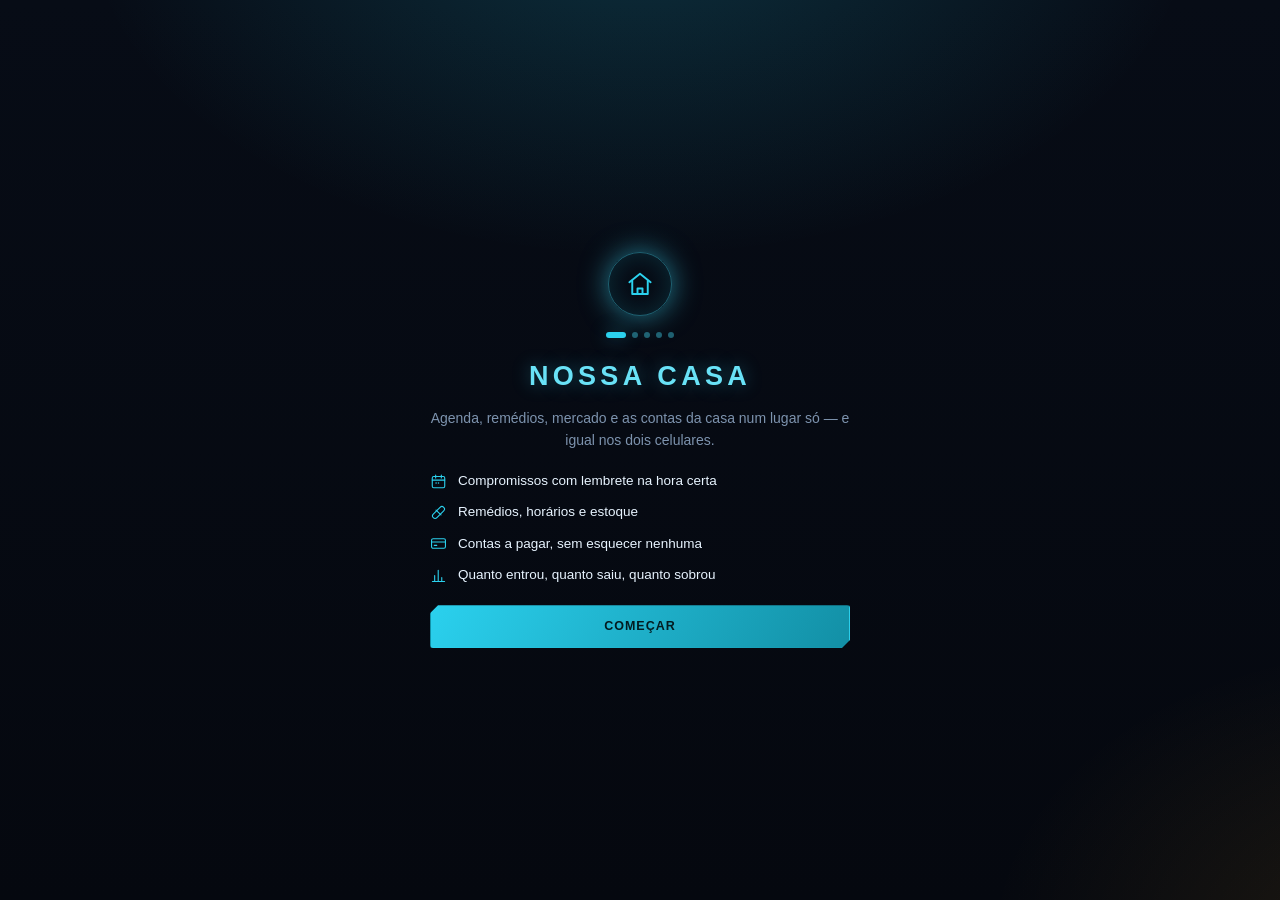
<file: index.html>
<!doctype html>
<html lang="pt-BR">
<head>
  <meta charset="utf-8">
  <meta name="viewport" content="width=device-width, initial-scale=1, viewport-fit=cover">
  <title>Nossa Casa</title>
  <meta name="description" content="Agenda, farmácia, mercado e controle financeiro da casa — offline e sem custo.">
  <meta name="theme-color" content="#05080f">
  <link rel="manifest" href="manifest.webmanifest">
  <link rel="icon" href="assets/icons/favicon-32.png" sizes="32x32">
  <link rel="apple-touch-icon" href="assets/icons/apple-touch-icon.png">
  <meta name="apple-mobile-web-app-capable" content="yes">
  <meta name="apple-mobile-web-app-status-bar-style" content="black-translucent">
  <meta name="apple-mobile-web-app-title" content="Nossa Casa">
  <meta name="mobile-web-app-capable" content="yes">
  <link rel="stylesheet" href="css/styles.css">
</head>
<body>
  <div id="faixa-notificacao" class="faixa" hidden>
    <span>Quer ser avisado de contas, compromissos e remédios na hora certa?</span>
    <div class="faixa__acoes">
      <button class="botao botao--pequeno botao--claro" data-ativar>Ativar</button>
      <button class="botao-icone botao-icone--claro" data-dispensar aria-label="Agora não">✕</button>
    </div>
  </div>

  <header class="cabecalho">
    <div class="cabecalho__marca">
      <span class="marca-reator"><img src="assets/icons/icon-192.png" alt="" width="30" height="30"></span>
      <div>
        <strong>Nossa Casa</strong>
        <span id="titulo-tela">Início</span>
      </div>
    </div>
    <div class="cabecalho__acoes">
      <span id="selo-nuvem" class="selo-nuvem" hidden title="Sincronizado"></span>
      <button id="sino" class="botao-icone" aria-label="Avisos">
        <svg class="icone" viewBox="0 0 24 24" width="21" height="21" aria-hidden="true" fill="none"
          stroke="currentColor" stroke-width="1.55" stroke-linecap="round" stroke-linejoin="round">
          <path d="M6.2 9.6a5.8 5.8 0 0 1 11.6 0c0 4.8 1.9 5.8 1.9 5.8H4.3s1.9-1 1.9-5.8Z"/>
          <path d="M10.1 19.4a2 2 0 0 0 3.8 0"/>
        </svg>
        <span id="sino-contador" class="sino__contador" hidden>0</span>
      </button>
      <button id="botao-config" class="botao-icone" aria-label="Ajustes">
        <svg class="icone" viewBox="0 0 24 24" width="21" height="21" aria-hidden="true" fill="none"
          stroke="currentColor" stroke-width="1.55" stroke-linecap="round" stroke-linejoin="round">
          <path d="M4 7.2h4.6M13.4 7.2H20M4 16.8h6.6M15.4 16.8H20"/>
          <circle cx="11" cy="7.2" r="2.4"/><circle cx="13" cy="16.8" r="2.4"/>
        </svg>
      </button>
    </div>
  </header>

  <main id="conteudo" class="conteudo"></main>

  <nav id="menu" class="menu" aria-label="Navegação principal"></nav>

  <div id="avisos" class="avisos" aria-live="polite"></div>

  <noscript>
    <p style="padding:24px;text-align:center">Este aplicativo precisa de JavaScript ativado para funcionar.</p>
  </noscript>

  <script type="module" src="js/app.js"></script>
</body>
</html>
</file>
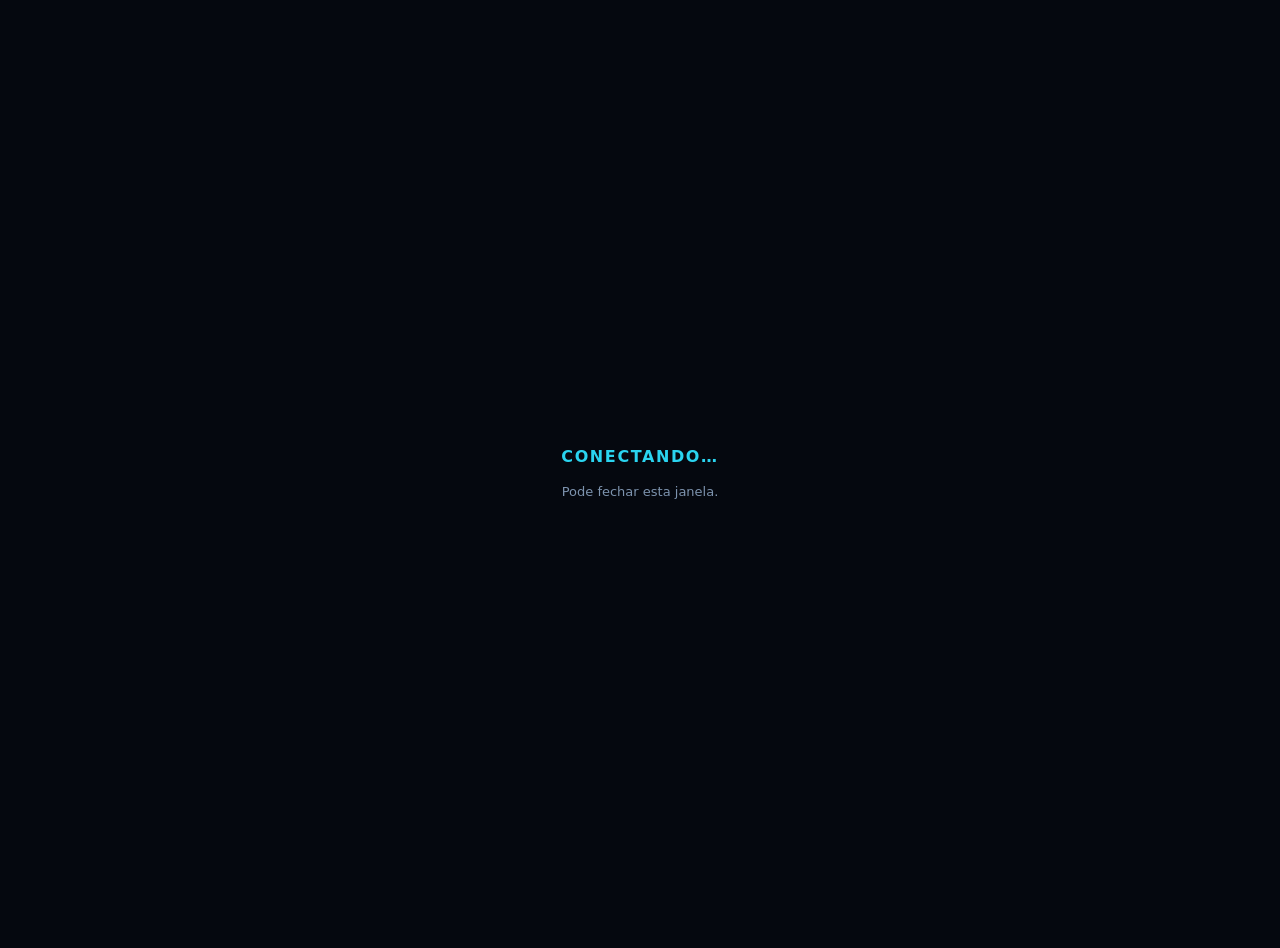
<file: oauth.html>
<!doctype html>
<html lang="pt-BR">
<head>
  <meta charset="utf-8">
  <title>Conectando ao Google…</title>
  <meta name="viewport" content="width=device-width, initial-scale=1">
  <style>
    body { margin:0; min-height:100vh; display:grid; place-items:center; background:#05080f;
           color:#e8f4ff; font:15px/1.5 "Segoe UI", system-ui, sans-serif; text-align:center; padding:24px; }
    p { color:#7d93ae; font-size:13px; }
  </style>
</head>
<body>
  <div>
    <h1 style="font-size:16px;letter-spacing:.1em;text-transform:uppercase;color:#2ad4f0">Conectando…</h1>
    <p id="recado">Pode fechar esta janela.</p>
  </div>
  <script>
    // Página só de passagem: o Google devolve o token aqui, ela entrega para o
    // app que abriu a janela e se fecha.
    (function () {
      var h = new URLSearchParams(location.hash.replace(/^#/, ''));
      var q = new URLSearchParams(location.search);
      var resposta = {
        tipo: 'google-oauth',
        access_token: h.get('access_token'),
        expires_in: h.get('expires_in'),
        state: h.get('state') || q.get('state'),
        error: h.get('error') || q.get('error')
      };
      if (resposta.error) {
        document.getElementById('recado').textContent =
          resposta.error === 'access_denied'
            ? 'Você cancelou a autorização. Pode fechar esta janela.'
            : 'Não deu certo: ' + resposta.error;
      }
      try { if (window.opener) window.opener.postMessage(resposta, location.origin); } catch (e) {}
      if (!resposta.error) setTimeout(function () { window.close(); }, 300);
    })();
  </script>
</body>
</html>
</file>
<file: css/styles.css>
/* ==========================================================================
   NOSSA CASA — Interface HUD estilo reator de arco.
   Escuro por padrão, vidro translúcido, brilho ciano e dourado.
   ========================================================================== */

:root {
  /* Tema escuro = padrão (o visual "de verdade" do app) */
  --matiz: 189;               /* ciano do reator — trocável nos Ajustes */
  --fundo-0: #05080f;
  --fundo-1: #070c16;
  --vidro: rgba(13, 22, 38, .66);
  --vidro-2: rgba(20, 32, 52, .58);
  --cor-fundo: var(--fundo-0);
  --cor-superficie: var(--vidro);
  --cor-superficie-2: var(--vidro-2);
  --cor-texto: #e8f4ff;
  --cor-texto-suave: #7d93ae;
  --cor-borda: hsl(var(--matiz) 85% 60% / .16);
  --cor-borda-forte: hsl(var(--matiz) 85% 60% / .42);

  --cor-primaria: hsl(var(--matiz) 85% 55%);
  --cor-primaria-forte: hsl(var(--matiz) 90% 69%);
  --cor-primaria-fraca: hsl(var(--matiz) 85% 55% / .12);
  --cor-primaria-escura: hsl(var(--matiz) 80% 36%);
  --cor-primaria-clara: hsl(var(--matiz) 100% 87%);
  --sobre-primaria: hsl(var(--matiz) 85% 7%);
  --cor-ouro: #ffb224;
  --cor-ouro-fraca: rgba(255, 178, 36, .13);
  --cor-ok: #26e5a4;
  --cor-ok-fraca: rgba(38, 229, 164, .12);
  --cor-perigo: #ff4d6a;
  --cor-perigo-fraca: rgba(255, 77, 106, .14);
  --cor-atencao: var(--cor-ouro);
  --cor-atencao-fraca: var(--cor-ouro-fraca);

  --brilho: 0 0 18px hsl(var(--matiz) 90% 60% / .35);
  --brilho-forte: 0 0 28px hsl(var(--matiz) 90% 60% / .55);
  --brilho-ouro: 0 0 18px rgba(255, 178, 36, .4);
  --sombra: 0 1px 0 rgba(255, 255, 255, .04) inset, 0 8px 28px rgba(0, 0, 0, .5);
  --sombra-forte: 0 24px 64px rgba(0, 0, 0, .7);

  --raio: 4px;
  --raio-p: 3px;
  --corte: 12px;                    /* canto chanfrado do HUD */
  --altura-menu: 64px;
  --seguro-baixo: env(safe-area-inset-bottom, 0px);
  --seguro-cima: env(safe-area-inset-top, 0px);
  --mono: ui-monospace, "SF Mono", "JetBrains Mono", "Roboto Mono", Menlo, Consolas, monospace;
  color-scheme: dark;
}

/* Tema claro: mesmo HUD, em modo "sala iluminada" */
:root[data-tema="claro"] {
  --fundo-0: #eef3fa;
  --fundo-1: #e2eaf5;
  --vidro: rgba(255, 255, 255, .82);
  --vidro-2: rgba(226, 236, 248, .8);
  --cor-texto: #0a1a2b;
  --cor-texto-suave: #5a7086;
  --cor-borda: hsl(var(--matiz) 70% 40% / .22);
  --cor-borda-forte: hsl(var(--matiz) 70% 40% / .5);
  --cor-primaria: hsl(var(--matiz) 85% 36%);
  --cor-primaria-forte: hsl(var(--matiz) 85% 27%);
  --cor-primaria-fraca: hsl(var(--matiz) 85% 40% / .11);
  --cor-primaria-escura: hsl(var(--matiz) 85% 26%);
  --cor-primaria-clara: hsl(var(--matiz) 90% 55%);
  --sobre-primaria: #ffffff;
  --cor-ouro: #c07806;
  --cor-ouro-fraca: rgba(192, 120, 6, .12);
  --cor-ok: #059669;
  --cor-ok-fraca: rgba(5, 150, 105, .12);
  --cor-perigo: #dc2626;
  --cor-perigo-fraca: rgba(220, 38, 38, .1);
  --brilho: 0 0 14px hsl(var(--matiz) 85% 40% / .25);
  --brilho-forte: 0 0 22px hsl(var(--matiz) 85% 40% / .38);
  --brilho-ouro: 0 0 14px rgba(192, 120, 6, .3);
  --sombra: 0 2px 12px rgba(10, 30, 60, .1);
  --sombra-forte: 0 20px 50px rgba(10, 30, 60, .25);
  color-scheme: light;
}

@media (prefers-color-scheme: light) {
  :root:not([data-tema="escuro"]):not([data-tema="claro"]) {
    --fundo-0: #eef3fa; --fundo-1: #e2eaf5;
    --vidro: rgba(255, 255, 255, .82); --vidro-2: rgba(226, 236, 248, .8);
    --cor-texto: #0a1a2b; --cor-texto-suave: #5a7086;
    --cor-borda: hsl(var(--matiz) 70% 40% / .22); --cor-borda-forte: hsl(var(--matiz) 70% 40% / .5);
    --cor-primaria: hsl(var(--matiz) 85% 36%); --cor-primaria-forte: hsl(var(--matiz) 85% 27%);
    --cor-primaria-fraca: hsl(var(--matiz) 85% 40% / .11);
    --cor-primaria-escura: hsl(var(--matiz) 85% 26%);
    --cor-primaria-clara: hsl(var(--matiz) 90% 55%);
    --sobre-primaria: #ffffff;
    --cor-ouro: #c07806; --cor-ouro-fraca: rgba(192, 120, 6, .12);
    --cor-ok: #059669; --cor-ok-fraca: rgba(5, 150, 105, .12);
    --cor-perigo: #dc2626; --cor-perigo-fraca: rgba(220, 38, 38, .1);
    --brilho: 0 0 14px hsl(var(--matiz) 85% 40% / .25);
    --brilho-forte: 0 0 22px hsl(var(--matiz) 85% 40% / .38);
    --brilho-ouro: 0 0 14px rgba(192, 120, 6, .3);
    --sombra: 0 2px 12px rgba(10, 30, 60, .1);
    --sombra-forte: 0 20px 50px rgba(10, 30, 60, .25);
    color-scheme: light;
  }
}

* { box-sizing: border-box; }

/* Estilo de autor vence o do navegador: sem isto, um `display` nosso (flex nos
   botões e na faixa) anula o "esconder" embutido e o elemento fica na tela
   mesmo marcado como oculto. */
[hidden] { display: none !important; }
html, body { height: 100%; }

body {
  margin: 0;
  color: var(--cor-texto);
  background: var(--fundo-0);
  font: 15px/1.5 "Segoe UI", -apple-system, BlinkMacSystemFont, Roboto, "Helvetica Neue", Arial, sans-serif;
  -webkit-font-smoothing: antialiased;
  -webkit-tap-highlight-color: transparent;
  display: flex; flex-direction: column; overflow: hidden;
  position: relative;
}

/* Fundo do HUD: grade técnica + auréolas do reator */
body::before {
  content: ''; position: fixed; inset: 0; z-index: 0; pointer-events: none;
  background:
    radial-gradient(1000px 620px at 50% -12%, hsl(var(--matiz) 90% 55% / .16), transparent 62%),
    radial-gradient(760px 520px at 108% 106%, rgba(255, 178, 36, .12), transparent 60%),
    radial-gradient(700px 500px at -12% 88%, hsl(var(--matiz) 90% 55% / .09), transparent 60%),
    linear-gradient(180deg, var(--fundo-1), var(--fundo-0));
}
body::after {
  content: ''; position: fixed; inset: 0; z-index: 0; pointer-events: none; opacity: .5;
  background-image:
    linear-gradient(to right, hsl(var(--matiz) 45% 68% / .055) 1px, transparent 1px),
    linear-gradient(to bottom, hsl(var(--matiz) 45% 68% / .055) 1px, transparent 1px);
  background-size: 46px 46px;
  mask-image: radial-gradient(circle at 50% 34%, #000 0%, transparent 78%);
  -webkit-mask-image: radial-gradient(circle at 50% 34%, #000 0%, transparent 78%);
}

body.sem-rolagem { overflow: hidden; }
h1, h2, h3 { margin: 0; line-height: 1.25; }
p { margin: 0 0 8px; }
a { color: inherit; text-decoration: none; }
img { max-width: 100%; }

/* Tudo do app fica acima do fundo */
.faixa, .cabecalho, .conteudo, .menu, .avisos, .botao-flutuante { position: relative; z-index: 1; }

/* Rótulos em caixa alta com espaçamento — a "voz" do HUD */
.painel__topo h3, .metrica__rotulo, .grupo-dia__titulo, .mini-separador,
.secao-titulo, .campo__rotulo, .modal__topo h2, .menu__texto {
  text-transform: uppercase; letter-spacing: .09em;
}

/* Números com cara de leitura de instrumento */
.metrica__valor, .item__valor, .cartao__valor, .destaque-numero,
.estatistica strong, .dose__hora, .item__hora, .mini-linha__hora,
.mini-linha__valor, .seletor-mes strong, .painel__contador {
  font-family: var(--mono); font-variant-numeric: tabular-nums;
}

/* ---------- Faixa de convite ---------- */

.faixa {
  display: flex; align-items: center; gap: 10px; justify-content: space-between;
  padding: calc(10px + var(--seguro-cima)) 14px 10px;
  background: linear-gradient(100deg, hsl(var(--matiz) 90% 55% / .22), rgba(255, 178, 36, .18));
  border-bottom: 1px solid var(--cor-borda-forte);
  color: var(--cor-texto); font-size: 13px; line-height: 1.35;
  backdrop-filter: blur(14px); -webkit-backdrop-filter: blur(14px);
}
.faixa__acoes { display: flex; align-items: center; gap: 6px; flex-shrink: 0; }

/* ---------- Cabeçalho ---------- */

.cabecalho {
  display: flex; align-items: center; justify-content: space-between; gap: 12px;
  padding: 10px 14px; padding-top: calc(10px + var(--seguro-cima));
  background: linear-gradient(180deg, rgba(10, 18, 32, .9), rgba(10, 18, 32, .55));
  border-bottom: 1px solid var(--cor-borda);
  backdrop-filter: blur(18px); -webkit-backdrop-filter: blur(18px);
  flex-shrink: 0; z-index: 10; overflow: hidden;
}
:root[data-tema="claro"] .cabecalho {
  background: linear-gradient(180deg, rgba(255, 255, 255, .92), rgba(255, 255, 255, .6));
}
/* Varredura luminosa passando pelo cabeçalho */
.cabecalho::after {
  content: ''; position: absolute; inset: 0; pointer-events: none;
  background: linear-gradient(100deg, transparent 30%, hsl(var(--matiz) 90% 55% / .16) 50%, transparent 70%);
  transform: translateX(-100%);
  animation: varredura 9s ease-in-out infinite;
}
@keyframes varredura {
  0%, 62% { transform: translateX(-100%); }
  92%, 100% { transform: translateX(100%); }
}

.cabecalho__marca { display: flex; align-items: center; gap: 11px; min-width: 0; }
.marca-reator {
  position: relative; width: 34px; height: 34px; flex-shrink: 0;
  display: grid; place-items: center;
}
.marca-reator img {
  width: 30px; height: 30px; border-radius: 6px; position: relative; z-index: 1;
  /* o ícone é um PNG ciano fixo; gira junto com a cor escolhida */
  filter: hue-rotate(calc((var(--matiz) - 189) * 1deg));
}
.marca-reator::before {
  content: ''; position: absolute; inset: -3px; border-radius: 50%;
  border: 1px solid var(--cor-borda-forte);
  box-shadow: var(--brilho); animation: pulso-reator 3.2s ease-in-out infinite;
}
@keyframes pulso-reator {
  0%, 100% { opacity: .5; transform: scale(1); }
  50% { opacity: 1; transform: scale(1.09); }
}
.cabecalho__marca div { display: flex; flex-direction: column; min-width: 0; }
.cabecalho__marca strong {
  font-size: 13px; letter-spacing: .18em; text-transform: uppercase;
  color: var(--cor-primaria-forte); text-shadow: var(--brilho);
}
.cabecalho__marca span {
  font-size: 10.5px; color: var(--cor-texto-suave);
  text-transform: uppercase; letter-spacing: .14em;
}
.cabecalho__acoes { display: flex; gap: 4px; flex-shrink: 0; }

#sino { position: relative; }
#sino.tem-alerta { color: var(--cor-ouro); animation: balancar 2.6s ease-in-out 1s 2; }
.sino__contador {
  position: absolute; top: 0; right: 0; min-width: 17px; height: 17px; padding: 0 4px;
  border-radius: 9px; background: var(--cor-perigo); color: #fff;
  font-family: var(--mono); font-size: 10px; font-weight: 700; line-height: 17px; text-align: center;
  box-shadow: 0 0 12px rgba(255, 77, 106, .8);
}
@keyframes balancar {
  0%, 100% { transform: rotate(0); }
  10%, 30% { transform: rotate(-13deg); }
  20%, 40% { transform: rotate(13deg); }
  50% { transform: rotate(0); }
}

/* ---------- Conteúdo e menu ---------- */

.conteudo {
  flex: 1; overflow-y: auto; -webkit-overflow-scrolling: touch;
  padding: 14px 14px calc(var(--altura-menu) + var(--seguro-baixo) + 26px);
  display: flex; flex-direction: column; gap: 14px;
}
/* Sem isto o flex espreme os blocos em telas baixas em vez de deixar rolar. */
.conteudo > * { flex-shrink: 0; }

.menu {
  position: fixed; bottom: 0; left: 0; right: 0; z-index: 20;
  display: grid; grid-template-columns: repeat(6, 1fr);
  background: linear-gradient(0deg, rgba(8, 14, 26, .96), rgba(8, 14, 26, .78));
  border-top: 1px solid var(--cor-borda-forte);
  backdrop-filter: blur(20px); -webkit-backdrop-filter: blur(20px);
  padding-bottom: var(--seguro-baixo);
}
:root[data-tema="claro"] .menu {
  background: linear-gradient(0deg, rgba(255, 255, 255, .96), rgba(255, 255, 255, .8));
}
.menu__item {
  position: relative;
  display: flex; flex-direction: column; align-items: center; justify-content: center; gap: 3px;
  height: var(--altura-menu); color: var(--cor-texto-suave);
  font-size: 9px; font-weight: 700; transition: color .18s;
}
.menu__icone { font-size: 19px; line-height: 1; transition: transform .18s, filter .18s; }
.menu__texto { white-space: nowrap; }
.menu__item.is-ativo { color: var(--cor-primaria-forte); }
.menu__item.is-ativo .menu__icone { transform: translateY(-2px); filter: drop-shadow(0 0 8px var(--cor-primaria)); }
.menu__item.is-ativo::before {
  content: ''; position: absolute; top: 0; left: 22%; right: 22%; height: 2px;
  background: var(--cor-primaria); box-shadow: var(--brilho-forte);
}

/* ---------- Superfícies HUD ---------- */

.painel, .cartao, .item:not(.painel .item), .seletor-mes, .metrica, .atalho, .dose,
.filtro, .abas, .modal, .estatistica, .opcao-tema {
  clip-path: polygon(var(--corte) 0, 100% 0, 100% calc(100% - var(--corte)), calc(100% - var(--corte)) 100%, 0 100%, 0 var(--corte));
}

.painel {
  position: relative;
  background: var(--cor-superficie);
  border: 1px solid var(--cor-borda);
  border-radius: var(--raio); padding: 15px;
  box-shadow: var(--sombra);
  backdrop-filter: blur(16px); -webkit-backdrop-filter: blur(16px);
  display: flex; flex-direction: column; gap: 11px;
}
/* Traço luminoso no topo de cada painel */
.painel::before {
  content: ''; position: absolute; top: 0; left: var(--corte); width: 46px; height: 2px;
  background: var(--cor-primaria); box-shadow: var(--brilho);
}
.painel__topo { display: flex; align-items: center; justify-content: space-between; gap: 8px; }
.painel__topo h3 { font-size: 12px; font-weight: 700; color: var(--cor-texto-suave); }
.painel__contador {
  background: var(--cor-primaria-fraca); color: var(--cor-primaria);
  border: 1px solid var(--cor-borda); padding: 2px 9px;
  font-size: 11px; font-weight: 700;
}
.painel--alertas { border-color: rgba(255, 178, 36, .45); background: linear-gradient(180deg, var(--cor-ouro-fraca), var(--cor-superficie)); }
.painel--alertas::before { background: var(--cor-ouro); box-shadow: var(--brilho-ouro); }
.painel--alertas .painel__topo h3 { color: var(--cor-ouro); }
.painel--perigo { border-color: rgba(255, 77, 106, .45); }
.painel--perigo::before { background: var(--cor-perigo); box-shadow: 0 0 18px rgba(255, 77, 106, .6); }
.link-painel {
  font-size: 11px; font-weight: 700; color: var(--cor-primaria);
  text-transform: uppercase; letter-spacing: .1em;
}

.grade-cartoes { display: grid; grid-template-columns: 1fr; gap: 14px; }
@media (min-width: 620px) { .grade-cartoes { grid-template-columns: 1fr 1fr; } }

.cartao {
  position: relative;
  background: var(--cor-superficie); border: 1px solid var(--cor-borda);
  border-radius: var(--raio); padding: 15px; box-shadow: var(--sombra);
  backdrop-filter: blur(16px); -webkit-backdrop-filter: blur(16px);
  display: flex; flex-direction: column; gap: 10px;
}
.cartao::before {
  content: ''; position: absolute; top: 0; left: var(--corte); width: 40px; height: 2px;
  background: var(--cor-primaria); box-shadow: var(--brilho); opacity: .8;
}
.cartao__topo { display: flex; align-items: flex-start; justify-content: space-between; gap: 10px; }
.cartao__titulo { display: block; font-size: 15px; font-weight: 600; }
.cartao__sub { display: block; font-size: 12px; color: var(--cor-texto-suave); margin-top: 3px; }
.cartao__valor { font-size: 16px; font-weight: 700; white-space: nowrap; color: var(--cor-primaria-forte); }
.cartao__acoes { display: flex; gap: 2px; flex-shrink: 0; }
.cartao__nota { font-size: 12.5px; color: var(--cor-texto-suave); margin: 0; }
.cartao__rodape { font-size: 11px; color: var(--cor-texto-suave); }

.secao-titulo { font-size: 12px; font-weight: 700; color: var(--cor-texto-suave); margin-top: 4px; }

/* ---------- Botões ---------- */

.botao {
  display: inline-flex; align-items: center; justify-content: center; gap: 6px;
  padding: 11px 17px; border: 1px solid transparent; border-radius: var(--raio-p);
  font: inherit; font-weight: 700; font-size: 12.5px; cursor: pointer;
  text-transform: uppercase; letter-spacing: .08em;
  clip-path: polygon(8px 0, 100% 0, 100% calc(100% - 8px), calc(100% - 8px) 100%, 0 100%, 0 8px);
  transition: transform .1s, box-shadow .2s, background .2s, color .2s;
}
.botao:active { transform: scale(.97); }
.botao--primario {
  background: linear-gradient(120deg, var(--cor-primaria), var(--cor-primaria-escura));
  color: var(--sobre-primaria); box-shadow: var(--brilho);
}
.botao--primario:hover { box-shadow: var(--brilho-forte); }
.botao--suave {
  background: var(--cor-superficie-2); color: var(--cor-texto); border-color: var(--cor-borda-forte);
}
.botao--suave:hover { box-shadow: var(--brilho); }
.botao--ok { background: linear-gradient(120deg, var(--cor-ok), #14b184); color: #04140f; box-shadow: 0 0 18px rgba(38, 229, 164, .4); }
.botao--perigo { background: linear-gradient(120deg, var(--cor-perigo), #c9243d); color: #fff; box-shadow: 0 0 18px rgba(255, 77, 106, .45); }
.botao--perigo-suave { background: var(--cor-perigo-fraca); color: var(--cor-perigo); border-color: rgba(255, 77, 106, .4); }
.botao--claro { background: var(--cor-texto); color: var(--fundo-0); }
.botao--pequeno { padding: 6px 11px; font-size: 10.5px; clip-path: none; border-radius: 2px; }
.botao--largo { width: 100%; }

.botao-icone {
  display: inline-flex; align-items: center; justify-content: center;
  width: 36px; height: 36px; padding: 0; border: 0; border-radius: 50%;
  background: transparent; color: var(--cor-texto); font-size: 16px; cursor: pointer;
  transition: background .18s, box-shadow .18s;
}
.botao-icone:hover { background: var(--cor-primaria-fraca); box-shadow: var(--brilho); }
.botao-icone--claro { width: 30px; height: 30px; }

.botao-flutuante {
  position: fixed; right: 16px; z-index: 15;
  bottom: calc(var(--altura-menu) + var(--seguro-baixo) + 16px);
  width: 56px; height: 56px; border: 1px solid var(--cor-primaria-forte); border-radius: 50%;
  background: radial-gradient(circle at 50% 40%, var(--cor-primaria-clara), var(--cor-primaria) 45%, var(--cor-primaria-escura) 100%);
  color: var(--sobre-primaria); font-size: 28px; font-weight: 300; line-height: 1;
  box-shadow: var(--brilho-forte), 0 12px 30px rgba(0, 0, 0, .6);
  cursor: pointer; transition: transform .14s, box-shadow .2s;
}
.botao-flutuante:active { transform: scale(.92); }
.botao-flutuante::after {
  content: ''; position: absolute; inset: -5px; border-radius: 50%;
  border: 1px solid hsl(var(--matiz) 90% 60% / .45); animation: pulso-reator 3s ease-in-out infinite;
}

.linha-botoes { display: flex; gap: 8px; justify-content: flex-end; }
.linha-botoes--largo { margin-top: 8px; }
.linha-botoes--largo .botao { flex: 1; }

/* ---------- Métricas ---------- */

.metricas { display: grid; gap: 8px; }
.metricas--2 { grid-template-columns: 1fr 1fr; }
.metricas--3 { grid-template-columns: repeat(3, 1fr); }

.metrica {
  --corte: 8px;
  position: relative; background: var(--cor-superficie-2);
  border: 1px solid var(--cor-borda); border-radius: var(--raio-p); padding: 11px 10px;
  display: flex; flex-direction: column; gap: 4px; min-width: 0;
}
.metrica__topo { display: flex; align-items: center; gap: 5px; }
.metrica__icone { font-size: 11px; font-weight: 700; }
.metrica__rotulo { font-size: 9.5px; color: var(--cor-texto-suave); font-weight: 700; }
.metrica__valor { font-size: 15.5px; font-weight: 700; letter-spacing: -.02em; overflow-wrap: anywhere; line-height: 1.2; }
.metrica__sub { font-size: 10px; color: var(--cor-texto-suave); }
.metrica--ok { border-color: rgba(38, 229, 164, .38); background: linear-gradient(160deg, var(--cor-ok-fraca), var(--cor-superficie-2)); }
.metrica--ok .metrica__valor, .metrica--ok .metrica__icone { color: var(--cor-ok); text-shadow: 0 0 14px rgba(38, 229, 164, .5); }
.metrica--perigo { border-color: rgba(255, 77, 106, .38); background: linear-gradient(160deg, var(--cor-perigo-fraca), var(--cor-superficie-2)); }
.metrica--perigo .metrica__valor, .metrica--perigo .metrica__icone { color: var(--cor-perigo); text-shadow: 0 0 14px rgba(255, 77, 106, .45); }
.metrica--atencao { border-color: rgba(255, 178, 36, .38); background: linear-gradient(160deg, var(--cor-ouro-fraca), var(--cor-superficie-2)); }
.metrica--atencao .metrica__valor { color: var(--cor-ouro); text-shadow: var(--brilho-ouro); }
.metrica--neutro .metrica__valor { color: var(--cor-primaria-forte); }

/* ---------- Itens de lista ---------- */

.item {
  display: flex; align-items: flex-start; gap: 11px;
  background: var(--cor-superficie); border: 1px solid var(--cor-borda);
  border-radius: var(--raio); padding: 13px; box-shadow: var(--sombra);
  backdrop-filter: blur(12px); -webkit-backdrop-filter: blur(12px);
  transition: border-color .2s, box-shadow .2s;
}
.item:hover { border-color: var(--cor-borda-forte); }
.item + .item { margin-top: 8px; }
.painel .item, .painel .item + .item {
  box-shadow: none; border: 0; border-top: 1px solid var(--cor-borda);
  border-radius: 0; padding: 11px 0; margin: 0; backdrop-filter: none; clip-path: none;
  background: transparent;
}
.painel .item:first-of-type { border-top: 0; padding-top: 0; }
.item--compacto { padding: 11px 13px; }
.item--feito { opacity: .45; }
.item--feito .item__linha1 strong { text-decoration: line-through; }
.item--atrasada { border-left: 2px solid var(--cor-perigo); box-shadow: -8px 0 22px -12px var(--cor-perigo), var(--sombra); }
.item--vence-hoje { border-left: 2px solid var(--cor-ouro); box-shadow: -8px 0 22px -12px var(--cor-ouro), var(--sombra); }
.item--proxima { border-left: 2px solid var(--cor-borda-forte); }
.item--paga { opacity: .6; }

.item__check {
  flex-shrink: 0; width: 25px; height: 25px; margin-top: 1px; padding: 0;
  border: 1.5px solid var(--cor-item, var(--cor-borda-forte)); border-radius: 50%;
  background: transparent; color: var(--sobre-primaria); font-size: 13px; font-weight: 700; line-height: 1;
  cursor: pointer; transition: background .18s, box-shadow .18s, border-color .18s;
}
.item__check:hover { box-shadow: var(--brilho); }
.item__check:not(:empty), .item__check.is-marcado {
  background: var(--cor-item, var(--cor-ok)); border-color: var(--cor-item, var(--cor-ok));
  box-shadow: 0 0 14px rgba(38, 229, 164, .5);
}
.item--feito .item__check, .item--paga .item__check { background: var(--cor-ok); border-color: var(--cor-ok); }

.item__conteudo { flex: 1; min-width: 0; cursor: pointer; display: flex; flex-direction: column; gap: 5px; }
.item__linha1 { display: flex; align-items: baseline; justify-content: space-between; gap: 8px; }
.item__linha1 strong { font-size: 14.5px; font-weight: 600; overflow-wrap: anywhere; }
.item__linha2 { display: flex; align-items: center; flex-wrap: wrap; gap: 6px; }
.item__hora { font-size: 12px; font-weight: 700; color: var(--cor-primaria); flex-shrink: 0; text-shadow: var(--brilho); }
.item__valor { font-size: 14.5px; font-weight: 700; white-space: nowrap; flex-shrink: 0; }
.item__valor--ok, .item__valor.is-pago { color: var(--cor-ok); }
.item__valor--perigo { color: var(--cor-perigo); }
.item__meta { font-size: 11.5px; color: var(--cor-texto-suave); }
.item__meta--perigo { color: var(--cor-perigo); font-weight: 700; }
.item__notas { font-size: 12px; color: var(--cor-texto-suave); margin: 2px 0 0; }
.item__excluir { flex-shrink: 0; opacity: .4; width: 30px; height: 30px; font-size: 13px; }
.item__excluir:hover { opacity: 1; color: var(--cor-perigo); }
.item__lado { display: flex; flex-direction: column; align-items: flex-end; gap: 5px; flex-shrink: 0; }
.item__bolinha { width: 8px; height: 8px; border-radius: 50%; margin-top: 8px; flex-shrink: 0; }
.item__bolinha--receita { background: var(--cor-ok); box-shadow: 0 0 10px var(--cor-ok); }
.item__bolinha--despesa { background: var(--cor-perigo); box-shadow: 0 0 10px var(--cor-perigo); }

.avatar {
  width: 34px; height: 34px; border-radius: 50%; flex-shrink: 0;
  display: flex; align-items: center; justify-content: center;
  color: #fff; font-weight: 700; font-size: 14px;
  box-shadow: 0 0 16px -2px currentColor;
}

/* ---------- Grupos por dia ---------- */

.grupo-dia { display: flex; flex-direction: column; gap: 8px; }
.grupo-dia__titulo {
  display: flex; align-items: center; gap: 9px;
  font-size: 11px; font-weight: 700; color: var(--cor-texto-suave);
}
.grupo-dia__titulo::after {
  content: ''; flex: 1; height: 1px;
  background: linear-gradient(90deg, var(--cor-borda), transparent);
}
.grupo-dia__titulo.is-hoje { color: var(--cor-primaria); text-shadow: var(--brilho); }
.grupo-dia__titulo.is-hoje::after { background: linear-gradient(90deg, var(--cor-borda-forte), transparent); }
.grupo-dia__data { font-size: 10.5px; font-weight: 600; opacity: .75; font-family: var(--mono); }

/* ---------- Etiquetas e chips ---------- */

.etiqueta {
  display: inline-block; padding: 2px 8px; border-radius: 2px;
  font-size: 9.5px; font-weight: 700; letter-spacing: .1em; text-transform: uppercase;
  background: var(--cor-superficie-2); color: var(--cor-texto-suave);
  border: 1px solid var(--cor-borda);
}
.etiqueta--ok { background: var(--cor-ok-fraca); color: var(--cor-ok); border-color: rgba(38, 229, 164, .35); }
.etiqueta--perigo { background: var(--cor-perigo-fraca); color: var(--cor-perigo); border-color: rgba(255, 77, 106, .35); }
.etiqueta--atencao { background: var(--cor-ouro-fraca); color: var(--cor-ouro); border-color: rgba(255, 178, 36, .35); }
.etiqueta--suave, .etiqueta--pessoa { background: var(--cor-primaria-fraca); color: var(--cor-primaria); border-color: var(--cor-borda-forte); }

.chips { display: flex; flex-wrap: wrap; gap: 6px; }
.chip {
  display: inline-flex; align-items: center; gap: 4px; padding: 4px 9px;
  border-radius: 2px; font-size: 11px; font-weight: 600;
  background: var(--cor-superficie-2); color: var(--cor-texto-suave);
  border: 1px solid var(--cor-borda); border-left: 2px solid var(--cor-chip, var(--cor-borda));
}
.chip--hora { background: var(--cor-primaria-fraca); color: var(--cor-primaria); border-left-color: var(--cor-primaria); font-family: var(--mono); }

/* ---------- Filtros e abas ---------- */

.filtros { display: flex; gap: 6px; overflow-x: auto; padding-bottom: 2px; scrollbar-width: none; }
.filtros::-webkit-scrollbar { display: none; }
.filtro {
  --corte: 7px;
  flex-shrink: 0; padding: 8px 14px; cursor: pointer;
  border: 1px solid var(--cor-borda); background: var(--cor-superficie);
  color: var(--cor-texto-suave); font: inherit; font-size: 11px; font-weight: 700;
  text-transform: uppercase; letter-spacing: .08em;
  transition: color .2s, border-color .2s, box-shadow .2s, background .2s;
}
.filtro.is-ativo {
  background: var(--cor-primaria-fraca); border-color: var(--cor-primaria);
  color: var(--cor-primaria-forte); box-shadow: var(--brilho);
}
.filtro__num { opacity: .8; font-family: var(--mono); }

.abas {
  --corte: 8px;
  display: flex; gap: 3px; padding: 3px; background: var(--cor-superficie-2);
  border: 1px solid var(--cor-borda); overflow-x: auto; scrollbar-width: none;
}
.abas::-webkit-scrollbar { display: none; }
.aba {
  flex: 1; min-width: 74px; padding: 9px 10px; border: 0; cursor: pointer;
  background: transparent; color: var(--cor-texto-suave); font: inherit;
  font-size: 11px; font-weight: 700; text-transform: uppercase; letter-spacing: .08em;
  transition: background .2s, color .2s, box-shadow .2s;
}
.aba.is-ativa {
  background: var(--cor-primaria-fraca); color: var(--cor-primaria-forte);
  box-shadow: inset 0 -2px 0 var(--cor-primaria), var(--brilho);
}

/* ---------- Seletor de mês ---------- */

.seletor-mes {
  --corte: 9px;
  display: flex; align-items: center; justify-content: space-between; gap: 8px;
  background: var(--cor-superficie); border: 1px solid var(--cor-borda);
  padding: 7px 9px; box-shadow: var(--sombra);
  backdrop-filter: blur(12px); -webkit-backdrop-filter: blur(12px);
}
.seletor-mes strong {
  font-size: 12.5px; text-transform: uppercase; letter-spacing: .12em;
  color: var(--cor-primaria-forte); text-shadow: var(--brilho);
}

/* ---------- Progresso ---------- */

.progresso {
  height: 6px; background: rgba(125, 147, 174, .18); overflow: hidden;
  border: 1px solid var(--cor-borda);
}
.progresso__preenchido { height: 100%; transition: width .5s cubic-bezier(.4, 0, .2, 1); }
.progresso__preenchido--primario { background: linear-gradient(90deg, var(--cor-primaria-escura), var(--cor-primaria)); box-shadow: var(--brilho); }
.progresso__preenchido--ok { background: linear-gradient(90deg, #12a67c, var(--cor-ok)); box-shadow: 0 0 14px rgba(38, 229, 164, .55); }
.progresso__preenchido--perigo { background: linear-gradient(90deg, #b52340, var(--cor-perigo)); box-shadow: 0 0 14px rgba(255, 77, 106, .55); }
.progresso__preenchido--atencao { background: linear-gradient(90deg, #b87908, var(--cor-ouro)); box-shadow: var(--brilho-ouro); }
.progresso-rotulado { display: flex; flex-direction: column; gap: 6px; }
.progresso-rotulado small { font-size: 11px; color: var(--cor-texto-suave); }

/* ---------- Alertas ---------- */

.alerta {
  display: flex; flex-direction: column; gap: 2px; padding: 12px 14px;
  font-size: 13px; background: var(--cor-ouro-fraca);
  border: 1px solid rgba(255, 178, 36, .35); border-left: 2px solid var(--cor-ouro);
}
.alerta--perigo {
  background: var(--cor-perigo-fraca); border-color: rgba(255, 77, 106, .35);
  border-left-color: var(--cor-perigo);
  animation: alerta-pulsa 2.6s ease-in-out infinite;
}
@keyframes alerta-pulsa {
  0%, 100% { box-shadow: 0 0 0 rgba(255, 77, 106, 0); }
  50% { box-shadow: 0 0 22px -4px rgba(255, 77, 106, .55); }
}
.alerta span { color: var(--cor-texto-suave); font-size: 12px; }
.alerta-texto { display: block; font-size: 11.5px; color: var(--cor-perigo); margin-top: 5px; }

.alerta-linha {
  display: flex; align-items: center; gap: 11px; padding: 10px 0; cursor: pointer;
  border-top: 1px solid var(--cor-borda);
}
.alerta-linha:first-of-type { border-top: 0; }
.alerta-linha__icone { font-size: 19px; flex-shrink: 0; }
.alerta-linha__texto { flex: 1; min-width: 0; display: flex; flex-direction: column; }
.alerta-linha__texto strong { font-size: 13px; font-weight: 600; }
.alerta-linha__texto small { font-size: 11.5px; color: var(--cor-texto-suave); }
.alerta-linha__seta { color: var(--cor-primaria); font-size: 18px; flex-shrink: 0; }

/* ---------- Início ---------- */

.boas-vindas h2 {
  font-size: 20px; letter-spacing: -.01em; font-weight: 600;
}
.boas-vindas p {
  font-size: 11px; color: var(--cor-texto-suave); margin: 4px 0 0;
  text-transform: uppercase; letter-spacing: .14em;
}

.atalhos { display: grid; grid-template-columns: repeat(4, 1fr); gap: 8px; }
.atalho {
  --corte: 8px;
  display: flex; flex-direction: column; align-items: center; justify-content: center; gap: 6px;
  padding: 14px 6px; font-size: 19px;
  background: var(--cor-superficie); border: 1px solid var(--cor-borda);
  box-shadow: var(--sombra); transition: border-color .2s, box-shadow .2s;
}
.atalho:hover { border-color: var(--cor-primaria); box-shadow: var(--brilho); }
.atalho span {
  font-size: 9px; font-weight: 700; color: var(--cor-texto-suave);
  text-transform: uppercase; letter-spacing: .08em;
}

.mini-linha { display: flex; align-items: baseline; gap: 9px; font-size: 13px; }
.mini-linha--suave { opacity: .6; }
.mini-linha__hora { font-size: 11px; font-weight: 700; color: var(--cor-primaria); flex-shrink: 0; min-width: 42px; }
.mini-linha__texto { flex: 1; min-width: 0; overflow: hidden; text-overflow: ellipsis; white-space: nowrap; }
.mini-linha__valor { font-weight: 700; font-size: 12.5px; white-space: nowrap; }
.mini-linha__sub { display: block; font-size: 10.5px; color: var(--cor-texto-suave); margin: -2px 0 5px 51px; }
.mini-separador { font-size: 9.5px; font-weight: 700; color: var(--cor-texto-suave); margin-top: 5px; }
.destaque-numero {
  font-size: 23px; font-weight: 700; margin: 0; color: var(--cor-primaria-forte);
  text-shadow: var(--brilho);
}
.destaque-numero span {
  font-size: 11px; font-weight: 600; color: var(--cor-texto-suave);
  font-family: "Segoe UI", system-ui, sans-serif; text-shadow: none;
}

/* ---------- Doses ---------- */

.doses { display: grid; grid-template-columns: repeat(auto-fill, minmax(142px, 1fr)); gap: 8px; }
.dose {
  --corte: 7px;
  display: flex; align-items: center; gap: 8px; padding: 11px 10px; cursor: pointer;
  border: 1px solid var(--cor-borda); background: var(--cor-superficie-2);
  color: var(--cor-texto); font: inherit; text-align: left;
  transition: background .2s, border-color .2s, box-shadow .2s;
}
.dose:hover { border-color: var(--cor-borda-forte); }
.dose__hora { font-size: 12px; font-weight: 700; color: var(--cor-primaria); flex-shrink: 0; }
.dose__nome { flex: 1; min-width: 0; font-size: 12.5px; overflow: hidden; text-overflow: ellipsis; white-space: nowrap; }
.dose__marca { font-weight: 700; flex-shrink: 0; }
.dose.is-tomada {
  background: var(--cor-ok-fraca); border-color: rgba(38, 229, 164, .45);
  box-shadow: 0 0 16px -6px var(--cor-ok);
}
.dose.is-tomada .dose__marca, .dose.is-tomada .dose__hora { color: var(--cor-ok); }
.dose.is-atrasada {
  background: var(--cor-ouro-fraca); border-color: rgba(255, 178, 36, .45);
  box-shadow: 0 0 16px -6px var(--cor-ouro);
}
.dose.is-atrasada .dose__marca, .dose.is-atrasada .dose__hora { color: var(--cor-ouro); }

/* ---------- Estoque ---------- */

.estoque { display: flex; flex-direction: column; gap: 7px; }
.estoque__linha { display: flex; align-items: center; justify-content: space-between; gap: 8px; font-size: 12.5px; }
.estoque__linha strong { font-family: var(--mono); color: var(--cor-primaria-forte); }
.estoque--baixo .estoque__linha strong { color: var(--cor-perigo); }

/* ---------- Mercado ---------- */

.entrada-rapida { display: flex; gap: 8px; }
.entrada-rapida .entrada { flex: 1; }
.resumo-linha {
  display: flex; align-items: center; justify-content: space-between; gap: 8px;
  font-size: 11.5px; color: var(--cor-texto-suave); padding: 0 2px;
  text-transform: uppercase; letter-spacing: .06em;
}
.resumo-linha strong { color: var(--cor-primaria-forte); font-size: 15px; font-family: var(--mono); }

/* ---------- Gráficos ---------- */

.grafico { display: flex; flex-direction: column; gap: 5px; }
.grafico__svg { width: 100%; height: 140px; display: block; overflow: visible; }
.grafico__eixo { display: flex; }
.grafico__eixo span {
  flex: 1; text-align: center; font-size: 9px; color: var(--cor-texto-suave);
  white-space: nowrap; overflow: hidden; font-family: var(--mono);
  text-transform: uppercase; letter-spacing: .05em;
}
.legenda {
  display: flex; gap: 14px; font-size: 10px; color: var(--cor-texto-suave);
  text-transform: uppercase; letter-spacing: .1em; font-weight: 600;
}
.legenda i { display: inline-block; width: 9px; height: 9px; margin-right: 5px; box-shadow: 0 0 8px currentColor; }

.linha-categoria { display: flex; flex-direction: column; gap: 6px; position: relative; padding-bottom: 5px; }
.linha-categoria__topo { display: flex; align-items: baseline; justify-content: space-between; gap: 8px; font-size: 13px; }
.linha-categoria__topo strong { font-family: var(--mono); }
.linha-categoria__x { position: absolute; top: -6px; right: -8px; width: 26px; height: 26px; font-size: 12px; opacity: .4; }
.linha-categoria small { font-size: 11px; }

/* ---------- Estado vazio ---------- */

.vazio { display: flex; flex-direction: column; align-items: center; gap: 10px; padding: 38px 20px; text-align: center; }
.vazio__icone { font-size: 42px; opacity: .55; filter: drop-shadow(0 0 16px var(--cor-primaria)); }
.vazio h3 { font-size: 14px; text-transform: uppercase; letter-spacing: .1em; color: var(--cor-primaria-forte); }
.vazio p { font-size: 13px; color: var(--cor-texto-suave); max-width: 330px; margin: 0; }
.vazio .botao { margin-top: 6px; }

/* ---------- Textos auxiliares ---------- */

.texto-suave { font-size: 12.5px; color: var(--cor-texto-suave); margin: 0; }
.texto-corpo { font-size: 14px; line-height: 1.6; margin: 0; }
.texto-perigo { color: var(--cor-perigo); }
.texto-ok { color: var(--cor-ok); }
.texto-atencao { color: var(--cor-ouro); }
.rodape-app {
  text-align: center; font-size: 9.5px; color: var(--cor-texto-suave); padding: 10px 0 4px;
  text-transform: uppercase; letter-spacing: .12em;
}
.lista-passos { margin: 0; padding-left: 18px; font-size: 12.5px; color: var(--cor-texto-suave); line-height: 1.8; }
.lista-passos strong { color: var(--cor-primaria-forte); }

.estatisticas { display: grid; grid-template-columns: repeat(3, 1fr); gap: 8px; }
.estatistica {
  --corte: 6px;
  display: flex; flex-direction: column; align-items: center; gap: 3px; padding: 11px 4px;
  background: var(--cor-superficie-2); border: 1px solid var(--cor-borda);
}
.estatistica strong { font-size: 18px; color: var(--cor-primaria-forte); text-shadow: var(--brilho); }
.estatistica span {
  font-size: 9px; color: var(--cor-texto-suave); text-align: center;
  text-transform: uppercase; letter-spacing: .06em;
}

.opcoes-tema { display: grid; grid-template-columns: repeat(3, 1fr); gap: 6px; }
.opcao-tema {
  --corte: 7px;
  padding: 11px; cursor: pointer; font: inherit; font-size: 10.5px; font-weight: 700;
  text-transform: uppercase; letter-spacing: .08em;
  border: 1px solid var(--cor-borda); background: var(--cor-superficie-2); color: var(--cor-texto-suave);
  transition: all .2s;
}
.opcao-tema.is-ativa {
  background: var(--cor-primaria-fraca); border-color: var(--cor-primaria);
  color: var(--cor-primaria-forte); box-shadow: var(--brilho);
}

/* ---------- Modal ---------- */

.modal-fundo {
  position: fixed; inset: 0; z-index: 100; display: flex; align-items: flex-end; justify-content: center;
  background: rgba(2, 6, 14, .78); opacity: 0; transition: opacity .22s;
  backdrop-filter: blur(6px); -webkit-backdrop-filter: blur(6px);
}
.modal-fundo.is-visivel { opacity: 1; }
.modal {
  --corte: 16px;
  width: 100%; max-width: 520px; max-height: 92vh; display: flex; flex-direction: column;
  background: linear-gradient(180deg, rgba(16, 26, 44, .98), rgba(9, 15, 27, .98));
  border: 1px solid var(--cor-borda-forte);
  box-shadow: var(--sombra-forte), 0 0 60px -18px var(--cor-primaria);
  transform: translateY(20px); transition: transform .24s;
  padding-bottom: var(--seguro-baixo);
}
:root[data-tema="claro"] .modal { background: linear-gradient(180deg, #fff, #eef4fb); }
.modal-fundo.is-visivel .modal { transform: translateY(0); }
@media (min-width: 620px) { .modal-fundo { align-items: center; } }
.modal__topo {
  display: flex; align-items: center; justify-content: space-between; gap: 10px;
  padding: 15px 15px 11px; border-bottom: 1px solid var(--cor-borda); flex-shrink: 0;
}
.modal__topo h2 { font-size: 12.5px; font-weight: 700; color: var(--cor-primaria-forte); text-shadow: var(--brilho); }
.modal__corpo { padding: 15px; overflow-y: auto; flex: 1; }
.modal__rodape { padding: 13px 15px; border-top: 1px solid var(--cor-borda); flex-shrink: 0; }
.modal__rodape .botao { flex: 1; }

/* ---------- Formulário ---------- */

.formulario { display: grid; grid-template-columns: 1fr 1fr; gap: 13px; }
.campo { grid-column: 1 / -1; display: flex; flex-direction: column; gap: 6px; }
.campo--metade { grid-column: span 1; }
.campo__rotulo { font-size: 10px; font-weight: 700; color: var(--cor-texto-suave); }
.campo__dica { font-size: 11px; color: var(--cor-texto-suave); }
.obrigatorio { color: var(--cor-perigo); }

.entrada {
  width: 100%; padding: 11px 12px; border-radius: var(--raio-p);
  border: 1px solid var(--cor-borda); background: rgba(4, 10, 20, .6); color: var(--cor-texto);
  font: inherit; font-size: 15px; transition: border-color .2s, box-shadow .2s, background .2s;
}
:root[data-tema="claro"] .entrada { background: rgba(255, 255, 255, .9); }
.entrada:focus {
  outline: 0; border-color: var(--cor-primaria); background: hsl(var(--matiz) 90% 55% / .06);
  box-shadow: var(--brilho);
}
.entrada::placeholder { color: var(--cor-texto-suave); opacity: .65; }
textarea.entrada { resize: vertical; min-height: 68px; }
select.entrada { appearance: none; }
input[type="date"].entrada, input[type="time"].entrada { color-scheme: inherit; }

.entrada-prefixo { display: flex; align-items: center; gap: 7px; }
.entrada-prefixo span {
  padding: 11px 12px; font-size: 13px; font-weight: 700; font-family: var(--mono);
  background: var(--cor-primaria-fraca); color: var(--cor-primaria);
  border: 1px solid var(--cor-borda); flex-shrink: 0;
}

.campo--switch { flex-direction: row; align-items: center; gap: 11px; }
.campo--switch div { display: flex; flex-direction: column; gap: 2px; }
.switch { position: relative; display: inline-block; width: 46px; height: 25px; flex-shrink: 0; }
.switch input { position: absolute; opacity: 0; width: 0; height: 0; }
.switch__pista {
  position: absolute; inset: 0; border-radius: 25px; cursor: pointer;
  background: rgba(125, 147, 174, .25); border: 1px solid var(--cor-borda);
  transition: background .22s, box-shadow .22s, border-color .22s;
}
.switch__pista::before {
  content: ''; position: absolute; top: 3px; left: 3px; width: 17px; height: 17px;
  border-radius: 50%; background: var(--cor-texto-suave); transition: transform .22s, background .22s;
}
.switch input:checked + .switch__pista {
  background: var(--cor-primaria-fraca); border-color: var(--cor-primaria); box-shadow: var(--brilho);
}
.switch input:checked + .switch__pista::before {
  transform: translateX(21px); background: var(--cor-primaria); box-shadow: var(--brilho);
}

.lista-horarios { display: flex; flex-direction: column; gap: 7px; }
.linha-horario { display: flex; align-items: center; gap: 7px; }
.linha-horario .entrada { flex: 1; }

.dias-semana { display: flex; flex-wrap: wrap; gap: 5px; }
.pilula-check { position: relative; cursor: pointer; }
.pilula-check input { position: absolute; opacity: 0; width: 0; height: 0; }
.pilula-check span {
  display: inline-block; padding: 8px 12px; border: 1px solid var(--cor-borda);
  background: var(--cor-superficie-2); color: var(--cor-texto-suave);
  font-size: 11px; font-weight: 700; text-transform: uppercase; letter-spacing: .06em;
  transition: all .2s;
}
.pilula-check input:checked + span {
  background: var(--cor-primaria-fraca); border-color: var(--cor-primaria);
  color: var(--cor-primaria-forte); box-shadow: var(--brilho);
}

/* ---------- Avisos flutuantes ---------- */

.avisos {
  /* Acima de tudo, inclusive das boas-vindas: um erro de senha precisa
     aparecer justamente quando há uma tela cheia por cima. */
  position: fixed; left: 0; right: 0; z-index: 400; pointer-events: none;
  bottom: calc(var(--altura-menu) + var(--seguro-baixo) + 14px);
  display: flex; flex-direction: column; align-items: center; gap: 7px; padding: 0 14px;
}
.toast {
  max-width: 430px; padding: 12px 18px;
  clip-path: polygon(10px 0, 100% 0, 100% calc(100% - 10px), calc(100% - 10px) 100%, 0 100%, 0 10px);
  background: linear-gradient(120deg, rgba(12, 22, 38, .98), rgba(20, 34, 56, .98));
  border: 1px solid var(--cor-primaria); color: var(--cor-texto);
  font-size: 13px; font-weight: 600;
  box-shadow: var(--sombra-forte), var(--brilho);
  opacity: 0; transform: translateY(12px); transition: opacity .26s, transform .26s;
}
.toast.is-visivel { opacity: 1; transform: translateY(0); }
.toast--erro { border-color: var(--cor-perigo); box-shadow: var(--sombra-forte), 0 0 20px rgba(255, 77, 106, .5); }
.toast--atencao { border-color: var(--cor-ouro); box-shadow: var(--sombra-forte), var(--brilho-ouro); }

/* ---------- Telas grandes ---------- */

@media (min-width: 900px) {
  .conteudo { max-width: 940px; margin: 0 auto; width: 100%; padding-bottom: 44px; }
  .cabecalho { padding-left: max(14px, calc(50vw - 470px)); padding-right: max(14px, calc(50vw - 470px)); }
  .menu {
    position: static; order: -1; grid-template-columns: repeat(6, minmax(0, 132px));
    justify-content: center; border-top: 1px solid var(--cor-borda); border-bottom: 1px solid var(--cor-borda);
  }
  .menu__item { height: 54px; flex-direction: row; gap: 7px; font-size: 10px; }
  .botao-flutuante { bottom: 26px; right: calc(50vw - 470px + 8px); }
  .avisos { bottom: 26px; }
}

@media (prefers-reduced-motion: reduce) {
  *, *::before, *::after { animation: none !important; transition: none !important; }
}

/* ==========================================================================
   Ícones vetoriais e ajustes finos
   ========================================================================== */

.icone { display: block; flex-shrink: 0; }

.painel__topo h3 { display: flex; align-items: center; gap: 8px; }
.painel__topo h3 .icone { color: var(--cor-primaria); filter: drop-shadow(0 0 7px var(--cor-primaria)); }
.painel--alertas .painel__topo h3 .icone { color: var(--cor-ouro); filter: drop-shadow(0 0 7px var(--cor-ouro)); }
.painel--perigo .painel__topo h3 .icone { color: var(--cor-perigo); filter: drop-shadow(0 0 7px var(--cor-perigo)); }

.menu__icone { display: grid; place-items: center; }
.menu__item.is-ativo .menu__icone { filter: drop-shadow(0 0 7px var(--cor-primaria)); }

.atalho .icone { color: var(--cor-primaria); transition: filter .2s; }
.atalho:hover .icone { filter: drop-shadow(0 0 9px var(--cor-primaria)); }

.vazio__icone { display: grid; place-items: center; opacity: .7; filter: none; }
.vazio__icone .icone { color: var(--cor-primaria); filter: drop-shadow(0 0 14px var(--cor-primaria)); }

.alerta-linha__icone {
  width: 34px; height: 34px; display: grid; place-items: center; font-size: 0;
  border: 1px solid var(--cor-borda); background: var(--cor-superficie-2); color: var(--cor-primaria);
}
.painel--alertas .alerta-linha__icone { border-color: rgba(255, 178, 36, .3); color: var(--cor-ouro); }

#sino .icone, #botao-config .icone { pointer-events: none; }

/* Três métricas lado a lado num celular: o valor não pode quebrar linha */
.metricas--3 .metrica__valor {
  font-size: clamp(10.5px, 3.35vw, 15.5px); white-space: nowrap; letter-spacing: -.03em;
}
@media (min-width: 620px) { .metricas--3 .metrica__valor { font-size: 17px; } }

.item__lado { justify-content: flex-start; }

/* No tema claro o brilho precisa de menos intensidade para não lavar a tela */
:root[data-tema="claro"] .painel__topo h3 .icone,
:root[data-tema="claro"] .vazio__icone .icone,
:root[data-tema="claro"] .menu__item.is-ativo .menu__icone { filter: none; }
:root[data-tema="claro"] .metrica--ok .metrica__valor,
:root[data-tema="claro"] .metrica--perigo .metrica__valor,
:root[data-tema="claro"] .metrica--atencao .metrica__valor,
:root[data-tema="claro"] .cabecalho__marca strong,
:root[data-tema="claro"] .seletor-mes strong,
:root[data-tema="claro"] .destaque-numero,
:root[data-tema="claro"] .estatistica strong,
:root[data-tema="claro"] .item__hora,
:root[data-tema="claro"] .modal__topo h2 { text-shadow: none; }

/* Metadados e avisos que carregam um ícone junto do texto */
.item__meta--icone { display: inline-flex; align-items: center; gap: 4px; }
.item__meta--icone .icone { opacity: .8; }
.chip--hora { gap: 5px; }
.alerta__titulo { display: flex; align-items: center; gap: 7px; }
.alerta__titulo .icone { color: var(--cor-perigo); flex-shrink: 0; }
.alerta-texto { display: flex; align-items: center; gap: 6px; }
.item__excluir .icone, .cartao__acoes .icone, .linha-categoria__x .icone { margin: 0 auto; }

/* Selinho de sincronização no cabeçalho */
.selo-nuvem {
  width: 8px; height: 8px; border-radius: 50%; align-self: center; margin-right: 2px;
  background: var(--cor-ok); box-shadow: 0 0 10px var(--cor-ok);
  animation: pulso-selo 2.6s ease-in-out infinite;
}
.selo-nuvem.is-erro { background: var(--cor-perigo); box-shadow: 0 0 10px var(--cor-perigo); }
@keyframes pulso-selo { 0%, 100% { opacity: .45; } 50% { opacity: 1; } }

/* Código de convite da casa */
.codigo-casa {
  display: flex; align-items: center; justify-content: space-between; gap: 10px;
  padding: 12px 14px; border: 1px dashed var(--cor-borda-forte);
  background: var(--cor-primaria-fraca);
}
.codigo-casa strong {
  font-family: var(--mono); font-size: 21px; letter-spacing: .22em;
  color: var(--cor-primaria-forte); text-shadow: var(--brilho);
}
.linha-info {
  display: flex; align-items: baseline; justify-content: space-between; gap: 10px;
  font-size: 12.5px; padding: 5px 0; border-top: 1px solid var(--cor-borda);
}
.linha-info:first-of-type { border-top: 0; }
.linha-info span:first-child { color: var(--cor-texto-suave); }
.linha-info strong { font-size: 12.5px; }

/* Passo a passo que fica escondido até ser preciso */
.ajuda { border: 1px solid var(--cor-borda); background: var(--cor-superficie-2); padding: 10px 12px; }
.ajuda summary {
  cursor: pointer; font-size: 11.5px; font-weight: 700; color: var(--cor-primaria);
  text-transform: uppercase; letter-spacing: .08em; list-style: none;
}
.ajuda summary::-webkit-details-marker { display: none; }
.ajuda summary::before { content: '▸ '; }
.ajuda[open] summary::before { content: '▾ '; }
.ajuda[open] summary { margin-bottom: 10px; }
.ajuda ol { margin: 0 0 8px; }
.ajuda code {
  display: inline-block; margin-top: 3px; padding: 3px 7px; font-family: var(--mono); font-size: 11px;
  background: var(--cor-primaria-fraca); color: var(--cor-primaria-forte);
  border: 1px solid var(--cor-borda); overflow-wrap: anywhere;
}
.botao[disabled] { opacity: .4; cursor: not-allowed; box-shadow: none; }

/* ==========================================================================
   O ajudante da casa
   ========================================================================== */

.mascote {
  position: fixed; z-index: 18; left: 10px;
  bottom: calc(var(--altura-menu) + var(--seguro-baixo) + 10px);
  display: flex; flex-direction: column; align-items: flex-start; gap: 6px;
  pointer-events: none;
}

.mascote__botao {
  pointer-events: auto; border: 0; padding: 0; background: none; cursor: pointer;
  color: var(--cor-primaria); line-height: 0;
  filter: drop-shadow(0 0 10px hsl(var(--matiz) 90% 55% / .45));
  animation: mascote-flutua 4.2s ease-in-out infinite;
}
.mascote__botao:active { transform: scale(.92); }

@keyframes mascote-flutua {
  0%, 100% { transform: translateY(0); }
  50% { transform: translateY(-5px); }
}

/* Pisca de vez em quando, para parecer vivo */
.mascote__olhos { animation: mascote-pisca 5.5s infinite; transform-origin: center; }
@keyframes mascote-pisca {
  0%, 92%, 100% { transform: scaleY(1); }
  95% { transform: scaleY(.12); }
}

.mascote__luz { animation: mascote-luz 2.6s ease-in-out infinite; }
@keyframes mascote-luz {
  0%, 100% { opacity: .35; }
  50% { opacity: 1; }
}

.mascote__reator { animation: mascote-reator 3.4s linear infinite; transform-origin: 32px 52px; }
@keyframes mascote-reator {
  0% { transform: rotate(0); opacity: .5; }
  50% { opacity: 1; }
  100% { transform: rotate(360deg); opacity: .5; }
}

.mascote__corpo.is-feliz { animation: mascote-comemora .7s cubic-bezier(.3, 1.4, .5, 1); }
@keyframes mascote-comemora {
  0% { transform: translateY(0) scale(1); }
  35% { transform: translateY(-11px) scale(1.12) rotate(-7deg); }
  65% { transform: translateY(0) scale(.96) rotate(5deg); }
  100% { transform: translateY(0) scale(1) rotate(0); }
}

.mascote__balao {
  --corte: 8px;
  max-width: min(62vw, 250px); padding: 9px 12px;
  background: var(--cor-superficie); border: 1px solid var(--cor-borda-forte);
  color: var(--cor-texto); font-size: 12.5px; line-height: 1.35;
  backdrop-filter: blur(14px); -webkit-backdrop-filter: blur(14px);
  box-shadow: var(--sombra), var(--brilho);
  clip-path: polygon(var(--corte) 0, 100% 0, 100% calc(100% - var(--corte)), calc(100% - var(--corte)) 100%, 0 100%, 0 var(--corte));
  opacity: 0; transform: translateY(6px) scale(.94); transform-origin: bottom left;
  transition: opacity .24s, transform .24s;
}
.mascote__balao.is-visivel { opacity: 1; transform: translateY(0) scale(1); }

/* Em tela grande o menu sai de baixo, então o ajudante desce junto */
@media (min-width: 900px) {
  .mascote { bottom: 24px; left: max(16px, calc(50vw - 470px - 70px)); }
}

/* Seletor de cor do app */
.paletas { display: flex; flex-wrap: wrap; gap: 8px; }
.paleta {
  width: 38px; height: 38px; padding: 0; cursor: pointer; border-radius: 50%;
  border: 2px solid transparent; background: hsl(var(--tom) 85% 55%);
  box-shadow: 0 0 12px hsl(var(--tom) 90% 55% / .5);
  transition: transform .15s, border-color .15s;
}
.paleta:active { transform: scale(.9); }
.paleta.is-ativa { border-color: var(--cor-texto); transform: scale(1.12); }
.paleta--livre {
  position: relative; overflow: hidden;
  background: conic-gradient(from 0deg, #ff4d6a, #ffb224, #26e5a4, #2ad4f0, #7c5cff, #ff4d6a);
  box-shadow: none;
}
.paleta--livre input {
  position: absolute; inset: -20%; width: 140%; height: 140%; opacity: 0; cursor: pointer; border: 0;
}

/* ==========================================================================
   Primeira abertura
   ========================================================================== */

.boas-vindas-tela {
  position: fixed; inset: 0; z-index: 300; overflow-y: auto;
  background: var(--fundo-0);
  display: flex; align-items: center; justify-content: center;
  padding: calc(24px + var(--seguro-cima)) 18px calc(24px + var(--seguro-baixo));
}
.boas-vindas-tela::before {
  content: ''; position: fixed; inset: 0; pointer-events: none;
  background:
    radial-gradient(900px 560px at 50% -10%, hsl(var(--matiz) 90% 55% / .18), transparent 62%),
    radial-gradient(700px 500px at 110% 105%, rgba(255, 178, 36, .1), transparent 60%),
    linear-gradient(180deg, var(--fundo-1), var(--fundo-0));
}

.bv {
  position: relative; width: 100%; max-width: 420px;
  display: flex; flex-direction: column; gap: 22px;
}
.bv__topo { display: flex; flex-direction: column; align-items: center; gap: 16px; }
.bv__marca {
  width: 64px; height: 64px; display: grid; place-items: center; border-radius: 50%;
  color: var(--cor-primaria); border: 1px solid var(--cor-borda-forte);
  box-shadow: var(--brilho-forte), inset 0 0 26px hsl(var(--matiz) 90% 55% / .16);
  animation: pulso-reator 3.2s ease-in-out infinite;
}
.bv__pontos { display: flex; gap: 6px; }
.bv__pontos i {
  width: 6px; height: 6px; border-radius: 50%; background: var(--cor-borda-forte);
  transition: all .25s;
}
.bv__pontos i.is-feito { background: var(--cor-primaria); opacity: .55; }
.bv__pontos i.is-atual { background: var(--cor-primaria); width: 20px; border-radius: 3px; box-shadow: var(--brilho); }

.bv__corpo { display: flex; flex-direction: column; gap: 14px; }
.bv__titulo {
  font-size: 27px; letter-spacing: .16em; text-transform: uppercase; text-align: center;
  color: var(--cor-primaria-forte); text-shadow: var(--brilho);
}
.bv__titulo--menor { font-size: 17px; letter-spacing: .1em; }
.bv__texto { font-size: 14px; line-height: 1.55; color: var(--cor-texto-suave); text-align: center; margin: 0; }

.bv__lista { list-style: none; margin: 6px 0; padding: 0; display: flex; flex-direction: column; gap: 11px; }
.bv__lista li { display: flex; align-items: center; gap: 11px; font-size: 13.5px; }
.bv__lista .icone { color: var(--cor-primaria); flex-shrink: 0; }

.bv__form { display: flex; flex-direction: column; gap: 9px; }
.bv__form .linha-botoes { margin-top: 6px; }
.entrada--grande { font-size: 19px; text-align: center; padding: 14px 12px; }
.entrada--codigo {
  font-family: var(--mono); font-size: 22px; text-align: center;
  letter-spacing: .3em; text-transform: uppercase; padding: 14px 12px;
}
.codigo-casa--grande { justify-content: center; padding: 18px; }
.codigo-casa--grande strong { font-size: 27px; }

.bv__pular {
  background: none; border: 0; cursor: pointer; padding: 10px;
  color: var(--cor-texto-suave); font: inherit; font-size: 12.5px; text-decoration: underline;
}
.bv__pular:hover { color: var(--cor-primaria); }
</file>
